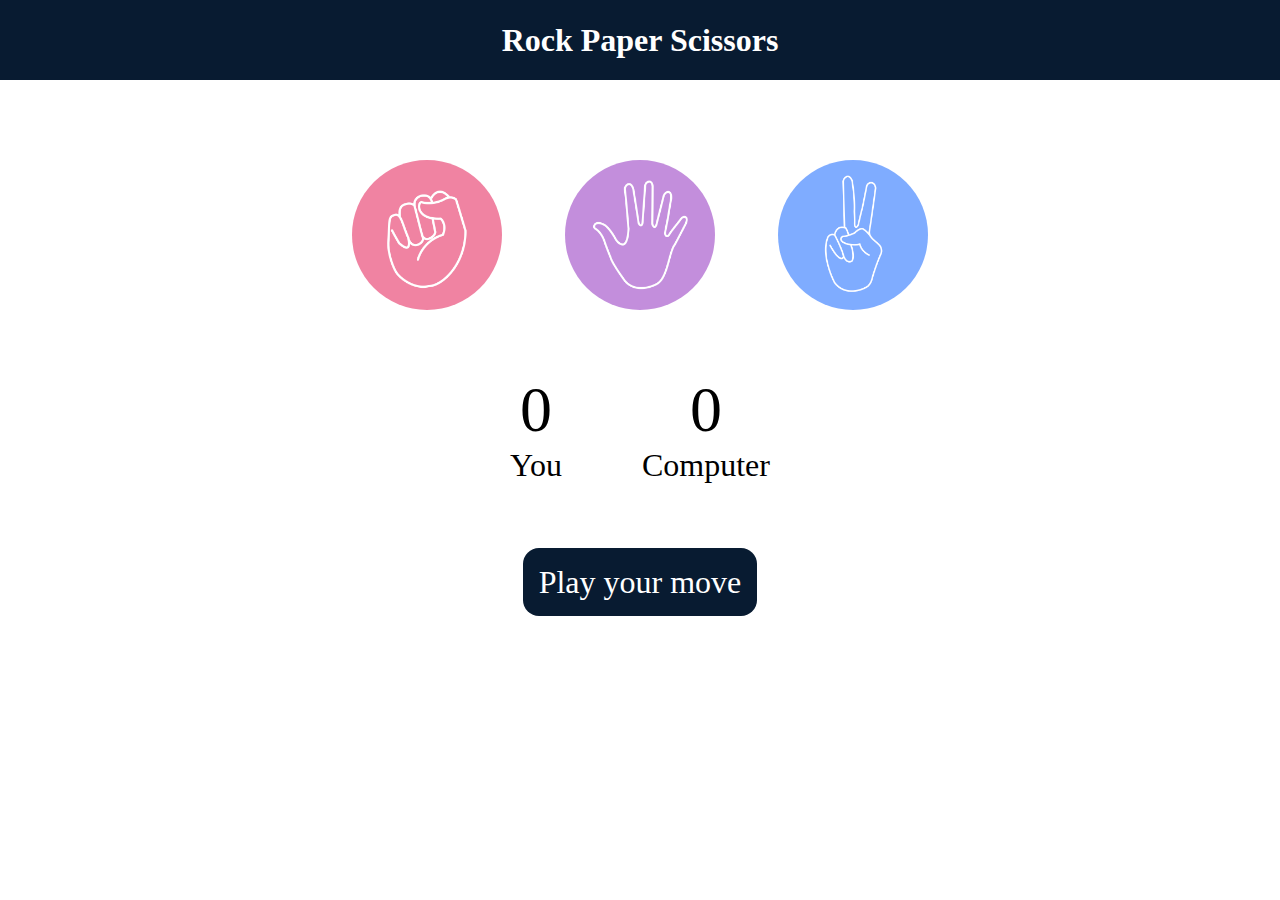
<file: rock_paper/index.html>
<!DOCTYPE html>
<html lang="en">
<head>
    <meta charset="UTF-8">
    <meta name="viewport" content="width=device-width, initial-scale=1.0">
    <title>Rock Paper Scissors</title>
    <link rel="stylesheet" href="style.css">
</head>
<body>
    <h1>Rock Paper Scissors</h1>
    <div class="choices">
        <div class="choice" id="rock">
            <img src="./images/rock.png" alt="rock">
        </div>
        <div class="choice" id="paper">
            <img src="./images/paper.png" alt="paper">
        </div>
        <div class="choice" id="scissors">
            <img src="./images/scissors.png" alt="scissors">
        </div>
    </div>
    <div class="score-board">
        <div class="score">
            <p id="user-score">0</p>
            <p>You</p>
        </div>
        <div class="score">
            <p id="comp-score">0</p>
            <p>Computer</p>
        </div>
    </div>
    <div class="msg-container">
        <p id="msg">Play your move</p>
    </div>
    <script src="./index.js"></script>
</body>
</html>
</file>
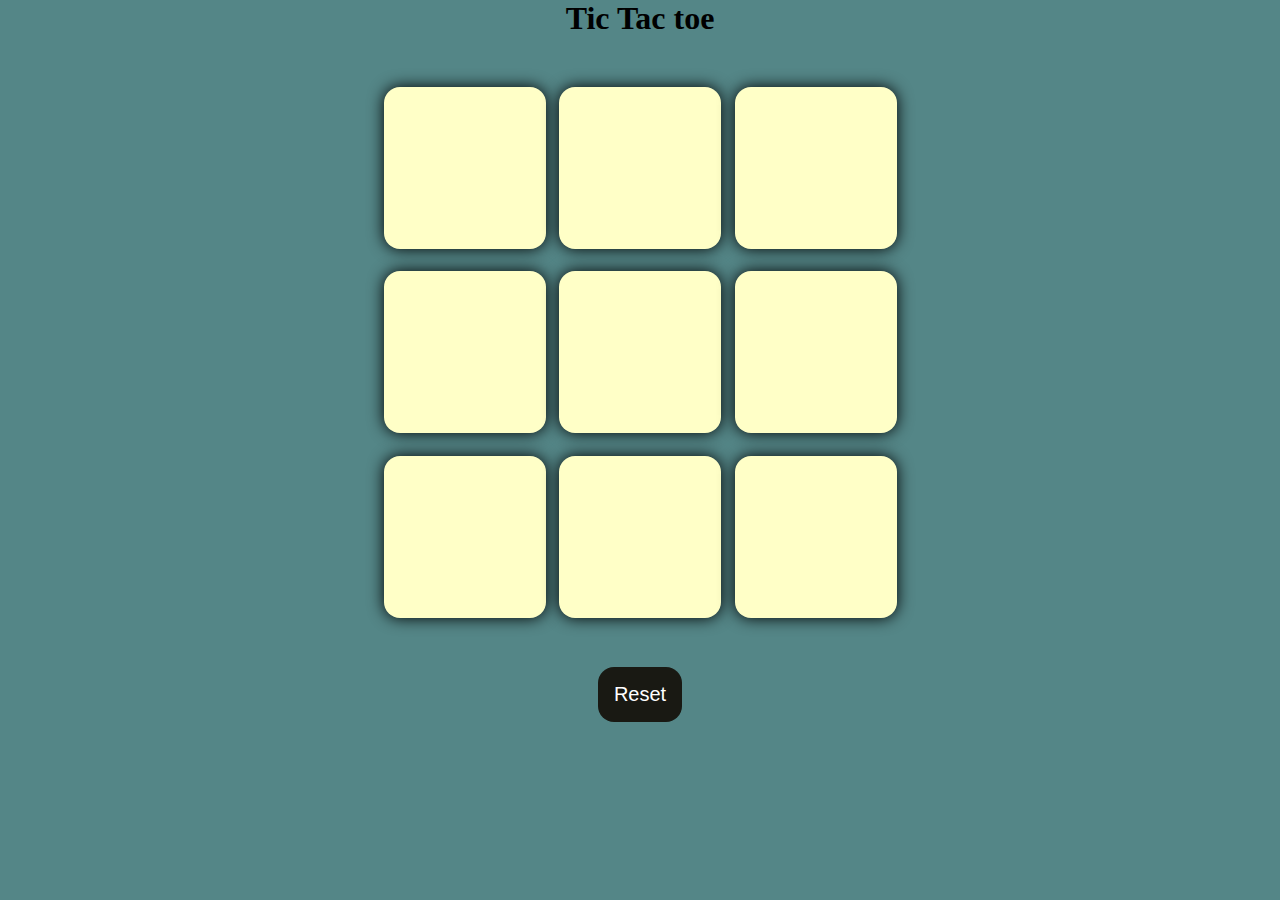
<file: xox/index.html>
<!DOCTYPE html>
<html lang="en">
<head>
    <meta charset="UTF-8">
    <meta name="viewport" content="width=device-width, initial-scale=1.0">
    <title>Tic Tac Toe</title>
    <link rel="stylesheet" href="style.css">
</head>
<body>
    <div class="msg-container hide">
        <p id="msg">winner</p>
        <button id="new-btn">New Game</button>
    </div>
    <main>
        <h1>Tic Tac toe</h1>
        <div class="container">
            <div class="game">
                <button class="box"></button>
                <button class="box"></button>
                <button class="box"></button>
                <button class="box"></button>
                <button class="box"></button>
                <button class="box"></button>
                <button class="box"></button>
                <button class="box"></button>
                <button class="box"></button>
            </div>
        </div>
        <button id="reset-btn">Reset</button>
    </main>
    <script src="index.js"></script>
</body>
</html>
</file>
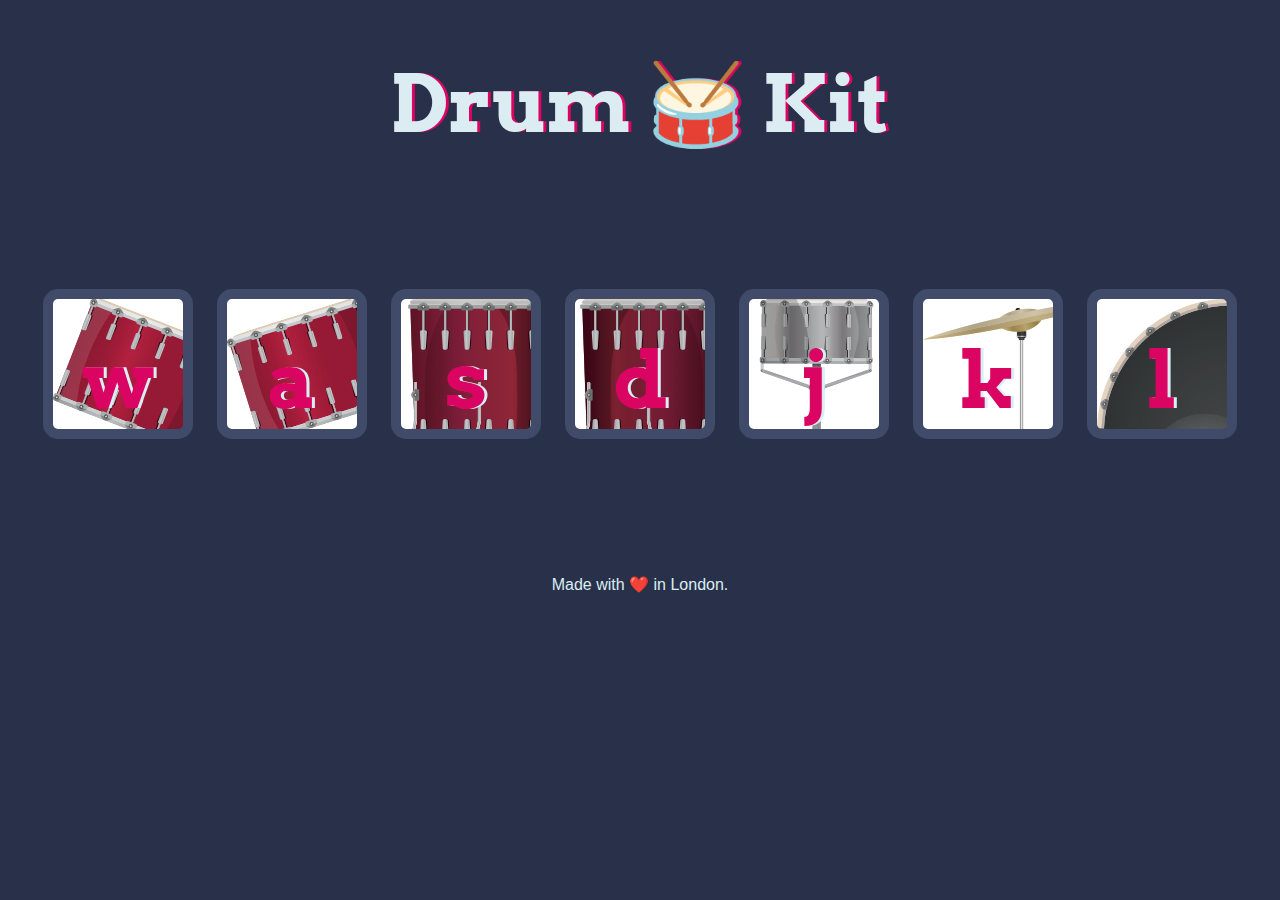
<file: Drum+Kit+Starting+Files/Drum Kit Starting Files/index.html>
<!DOCTYPE html>
<html lang="en" dir="ltr">

<head>
  <meta charset="utf-8">
  <title>Drum Kit</title>
  <link rel="stylesheet" href="styles.css">
  <link href="https://fonts.googleapis.com/css?family=Arvo" rel="stylesheet">
</head>

<body>

  <h1 id="title">Drum 🥁 Kit</h1>
  <div class="set">
    <button class="w drum">w</button>
    <button class="a drum">a</button>
    <button class="s drum">s</button>
    <button class="d drum">d</button>
    <button class="j drum">j</button>
    <button class="k drum">k</button>
    <button class="l drum">l</button>
  </div>


  <footer>
    Made with ❤️ in London.
  </footer>
  <script src="index.js"></script>
</body>

</html>
</file>
<file: rock_paper/style.css>
*{
    margin: 0;
    padding: 0;
    text-align: center;
}

h1{
    background-color: #081b31;
    color: white;
    height: 5rem;
    line-height:5rem ;
}
.choice{
    height:165px;
    width: 165px;
}
.choice:hover{
    opacity: 0.5;
    cursor: pointer;
}
img{
    height: 150px;
    width: 150px;
    object-fit: cover;
    border-radius: 50%;
}

.choices{
    display: flex;
    justify-content: center;
    align-items: center;
    gap:3rem;
    margin-top: 5rem;
}
.score-board{
    display:flex;
    justify-content: center;
    align-items: center;
    font-size: 2rem;
    margin-top: 3rem;
    gap: 5rem;
}
#user-score,#comp-score{
    font-size: 4rem;
}
.msg-container{
    margin-top: 5rem;
}

#msg{
background-color: #081b31;
color: white;
font-size: 2rem;
display: inline;
padding: 1rem;
border-radius: 1rem;
}
</file>
<file: xox/style.css>
*{
    margin: 0;
    padding:0;
}

body{
    background-color: #548687;
    text-align: center;
}
.container{
    height: 70vh;
    display: flex;
    justify-content: center;
    align-items: center;
}
.game{
    height: 60vmin;
    width: 60vmin;
    display: flex;
    flex-wrap: wrap;
    justify-content: center;
    align-items: center;
    gap:1.5vmin;
}

.box{
    height:18vmin; 
    width: 18vmin;
    border-radius: 1rem;
    border: none;
    box-shadow: 0 0 1rem rgba(0,0,0,3);
    font-size: 8vmin;
    color: #b0413e;
    background-color: #ffffc7;
}
#reset-btn{
    padding: 1rem;
    font-size: 1.25rem;
    background-color: #191913;
    color: #fff;
    border-radius: 1rem;
    border:none;
} 
#new-btn{
    padding: 1rem;
    font-size: 1.25rem;
    background-color: #191913;
    color: #fff;
    border-radius: 1rem;
    border:none;
}

#msg{
    color: #ffffc7;
    font-size: 5vmin;
}

.msg-container{
    height: 20vmin;
}

.hide{
    display: none;
}
</file>
<file: Drum+Kit+Starting+Files/Drum Kit Starting Files/styles.css>
body {
  text-align: center;
  background-color: #283149;
}

h1 {
  font-size: 5rem;
  color: #DBEDF3;
  font-family: "Arvo", cursive;
  text-shadow: 3px 0 #DA0463;

}

footer {
  color: #DBEDF3;
  font-family: sans-serif;
}

.w {
background-image:url('./images/tom1.png');
}

.a {
  background-image:url('./images/tom2.png');
}

.s {
  background-image:url('./images/tom3.png');
}

.d {
  background-image:url('./images/tom4.png');
}

.j {
  background-image:url('./images/snare.png');
}

.k {
  background-image:url('./images/crash.png');
}

.l {
  background-image:url('./images/kick.png');
}

.set {
  margin: 10% auto;
}

.game-over {
  background-color: red;
  opacity: 0.8;
}

.pressed {
  box-shadow: 0 3px 4px 0 #DBEDF3;
  opacity: 0.5;
}

.red {
  color: red;
}

.drum {
  outline: none;
  border: 10px solid #404B69;
  font-size: 5rem;
  font-family: 'Arvo', cursive;
  line-height: 2;
  font-weight: 900;
  color: #DA0463;
  text-shadow: 3px 0 #DBEDF3;
  border-radius: 15px;
  display: inline-block;
  width: 150px;
  height: 150px;
  text-align: center;
  margin: 10px;
  background-color: white;
}
</file>
